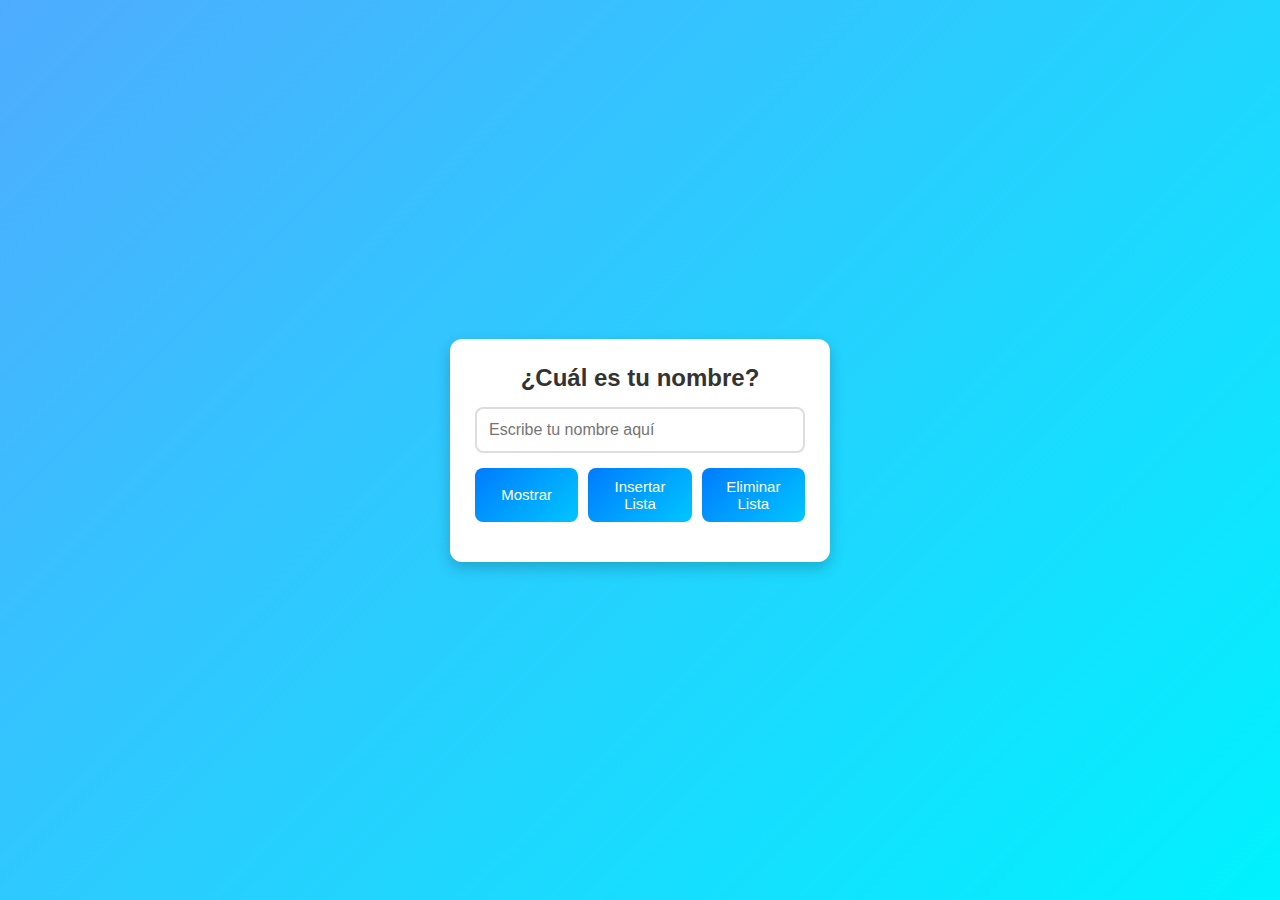
<file: JS y HTML c/index.html>
<!DOCTYPE html>
<html lang="es">

<head>
  <meta charset="UTF-8">
  <title>Ejemplo con onclick</title>

  <!-- ESTILOS CSS -->
  <link rel="stylesheet" href="estilos.css">
</head>

<body>
  <div class="card">
    <h2>¿Cuál es tu nombre?</h2>

    <input type="text" id="nombres" placeholder="Escribe tu nombre aquí" />
    <div class="botones">
      <button onclick="mostrarNombre()">Mostrar</button>
      <button onclick="InsertarLista()">Insertar Lista</button>
      <button onclick="EliminarLista()">Eliminar Lista</button>
    </div>

    <p id="mensaje"></p>
    <div id="resultado" class="lista-contenedor"></div>
  </div>

  <!-- SCRIPT -->
  <script src="scriptUCB.js"></script>
</body>

</html>
</file>
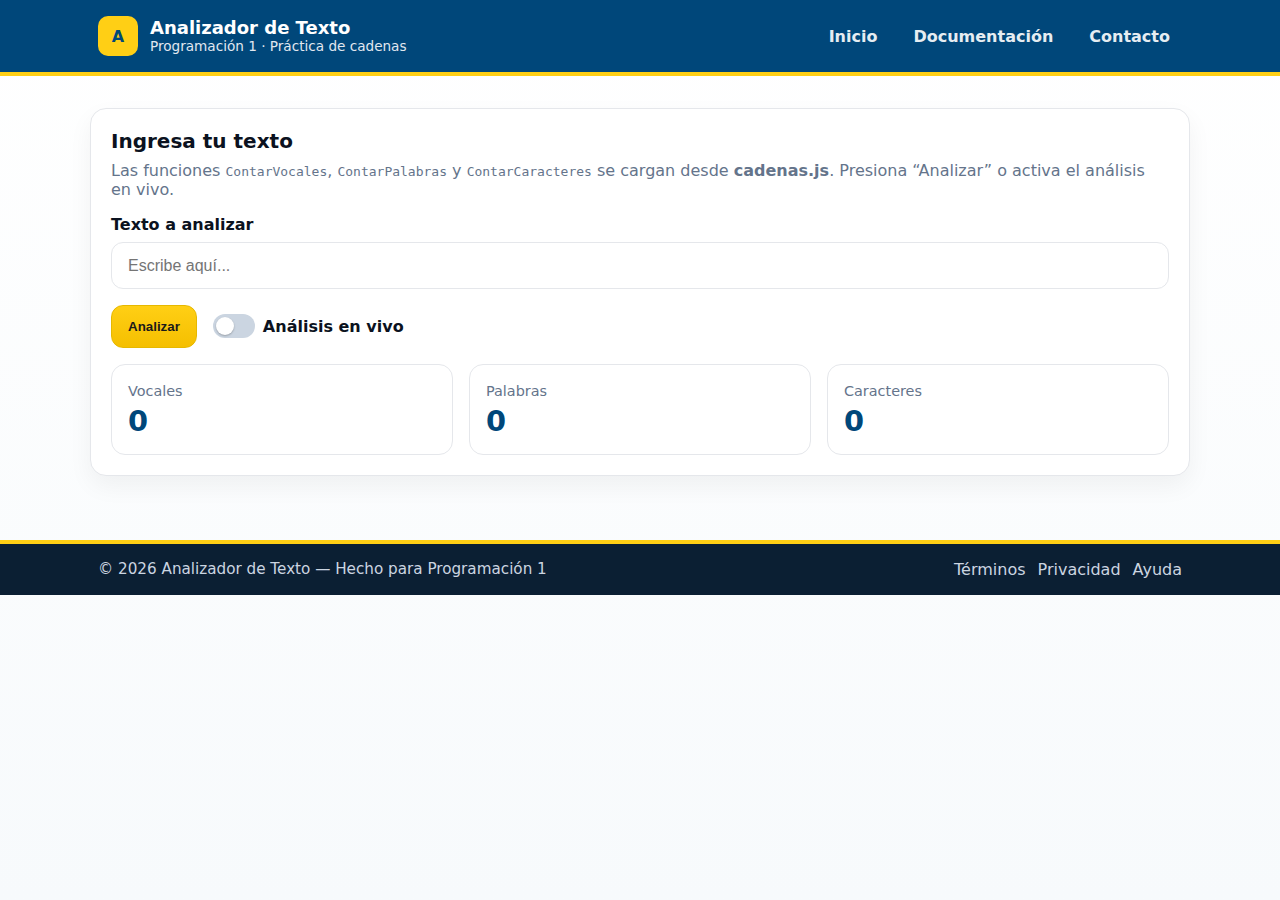
<file: tareA bien hecha/index.html>
<!DOCTYPE html>
<html lang="es">
<head>
  <meta charset="UTF-8" />
  <meta name="viewport" content="width=device-width, initial-scale=1" />
  <title>Analizador de Texto | Programación 1</title>
  <meta name="description" content="Página responsive para contar vocales, palabras y caracteres usando funciones definidas en cadenas.js." />

  <!-- Estilos -->
  <link rel="stylesheet" href="style.css" />
</head>
<body>
  <!-- Cabecera profesional -->
  <header class="header">
    <div class="container header__inner">
      <div class="brand">
        <div class="brand__logo" aria-hidden="true">A</div>
        <div class="brand__text">
          <h1 class="brand__title">Analizador de Texto</h1>
          <p class="brand__subtitle">Programación 1 · Práctica de cadenas</p>
        </div>
      </div>
      <nav class="nav" aria-label="Principal">
        <a href="#" class="nav__link">Inicio</a>
        <a href="#" class="nav__link">Documentación</a>
        <a href="#" class="nav__link">Contacto</a>
      </nav>
    </div>
  </header>

  <!-- Contenido principal -->
  <main class="main">
    <div class="container">
      <section class="card">
        <h2 class="card__title">Ingresa tu texto</h2>
        <p class="card__desc">Las funciones <code>ContarVocales</code>, <code>ContarPalabras</code> y <code>ContarCaracteres</code> se cargan desde <strong>cadenas.js</strong>. Presiona “Analizar” o activa el análisis en vivo.</p>

        <div class="input-group">
          <label for="textInput" class="label">Texto a analizar</label>
          <input id="textInput" class="input" type="text" placeholder="Escribe aquí..." autocomplete="off" />
        </div>

        <div class="actions">
          <button id="analyzeBtn" class="btn btn--primary" type="button">Analizar</button>

          <label class="switch">
            <input id="liveToggle" type="checkbox" />
            <span class="slider" aria-hidden="true"></span>
            <span class="switch__label">Análisis en vivo</span>
          </label>
        </div>

        <div class="results" role="status" aria-live="polite">
          <div class="stat">
            <span class="stat__label">Vocales</span>
            <span id="vowelsOut" class="stat__value">0</span>
          </div>
          <div class="stat">
            <span class="stat__label">Palabras</span>
            <span id="wordsOut" class="stat__value">0</span>
          </div>
          <div class="stat">
            <span class="stat__label">Caracteres</span>
            <span id="charsOut" class="stat__value">0</span>
          </div>
        </div>

        <div id="statusBar" class="status status--warning" hidden>
          <strong>Advertencia:</strong> No se encontraron las funciones en <code>cadenas.js</code>. Verifica que el archivo esté incluido y que las funciones existan en el ámbito global.
        </div>
      </section>
    </div>
  </main>

  <!-- Pie de página profesional -->
  <footer class="footer">
    <div class="container footer__inner">
      <p class="footer__copy">© <span id="year"></span> Analizador de Texto — Hecho para Programación 1</p>
      <ul class="footer__links">
        <li><a href="#" class="footer__link">Términos</a></li>
        <li><a href="#" class="footer__link">Privacidad</a></li>
        <li><a href="#" class="footer__link">Ayuda</a></li>
      </ul>
    </div>
  </footer>

  <!-- Tu archivo con las funciones: NO lo definimos aquí -->
  <script src="cadenas.js"></script>

  <!-- Lógica de la página (invoca a las funciones de cadenas.js) -->
  <script src="app.js"></script>
</body>
</html>
</file>
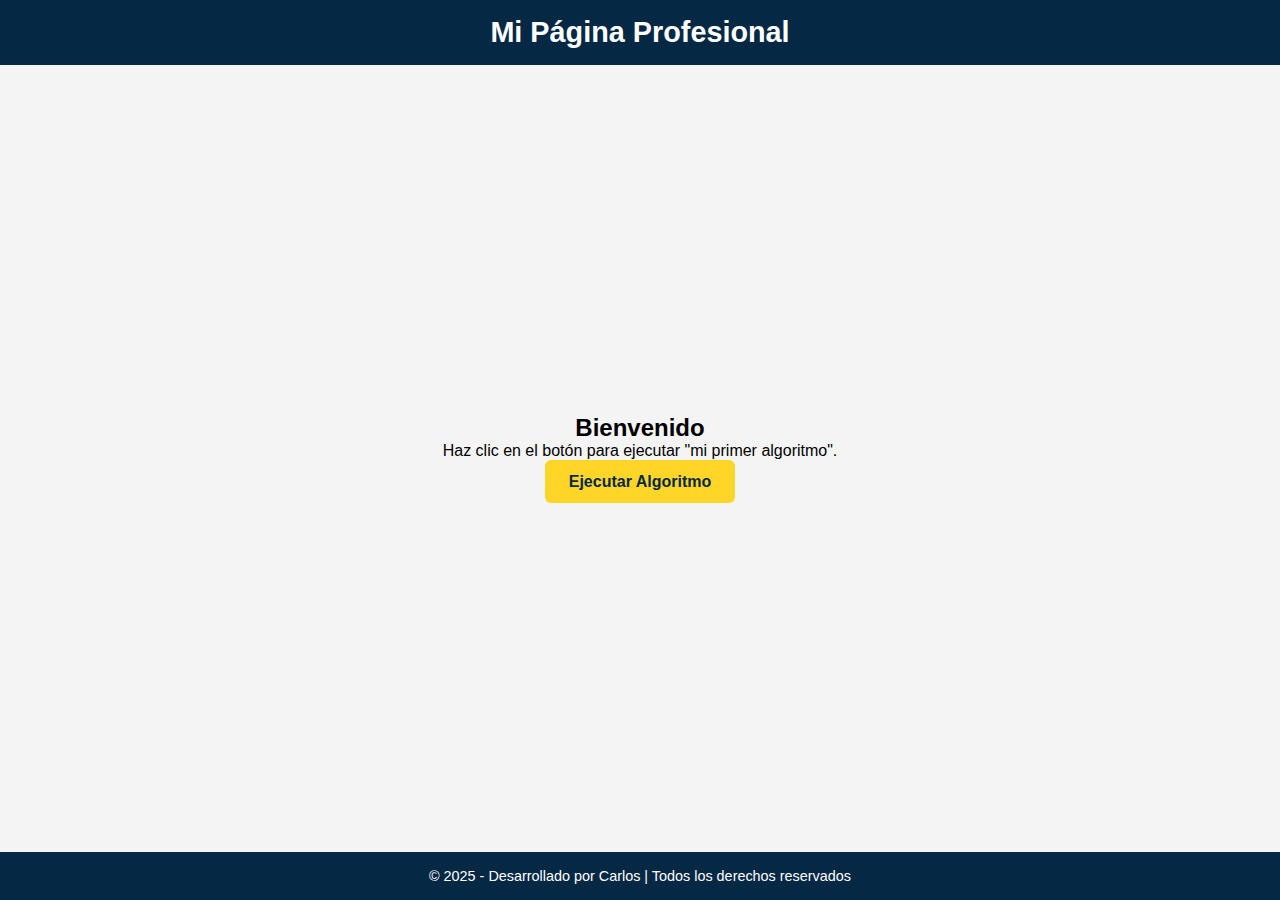
<file: index-chatgpt.html>
<!DOCTYPE html>
<html lang="es">
<head>
  <meta charset="UTF-8" />
  <meta name="viewport" content="width=device-width, initial-scale=1.0" />
  <title>Mi Página Profesional</title>
  <style>
    :root {
      --color-primario: #FFD527;
      --color-secundario: #052845;
    }

    * {
      margin: 0;
      padding: 0;
      box-sizing: border-box;
      font-family: "Segoe UI", Arial, sans-serif;
    }

    body {
      display: flex;
      flex-direction: column;
      min-height: 100vh;
      background-color: #f4f4f4;
    }

    /* Cabecera */
    header {
      background-color: var(--color-secundario);
      color: white;
      padding: 1rem 2rem;
      text-align: center;
    }

    header h1 {
      font-size: 1.8rem;
    }

    /* Contenido principal */
    main {
      flex: 1;
      padding: 2rem;
      display: flex;
      flex-direction: column;
      align-items: center;
      justify-content: center;
      text-align: center;
    }

    button {
      background-color: var(--color-primario);
      color: var(--color-secundario);
      border: none;
      padding: 0.8rem 1.5rem;
      font-size: 1rem;
      font-weight: bold;
      border-radius: 6px;
      cursor: pointer;
      transition: 0.3s;
    }

    button:hover {
      background-color: #e6c120;
    }

    /* Pie de página */
    footer {
      background-color: var(--color-secundario);
      color: white;
      padding: 1rem;
      text-align: center;
      font-size: 0.9rem;
    }

    /* Responsividad */
    @media (max-width: 600px) {
      header h1 {
        font-size: 1.4rem;
      }
      main {
        padding: 1rem;
      }
      button {
        width: 100%;
        max-width: 300px;
      }
    }
  </style>
</head>
<body>

  <header>
    <h1>Mi Página Profesional</h1>
  </header>

  <main>
    <h2>Bienvenido</h2>
    <p>Haz clic en el botón para ejecutar "mi primer algoritmo".</p>
    <button onclick="miPrimerAlgoritmo()">Ejecutar Algoritmo</button>
  </main>

  <footer>
    &copy; 2025 - Desarrollado por Carlos | Todos los derechos reservados
  </footer>

  <script>
    function miPrimerAlgoritmo() {
      alert("Hola, este es mi primer algoritmo ejecutado desde un botón.");
    }
  </script>
  <!-- Luego podrás vincular aprendiendo.js -->
  <!-- <script src="aprendiendo.js"></script> -->

</body>
</html>
</file>
<file: JS y HTML c/estilos.css>
* {
  box-sizing: border-box;
  margin: 0;
  padding: 0;
  font-family: 'Segoe UI', Tahoma, Geneva, Verdana, sans-serif;
}

body {
  background: linear-gradient(135deg, #4facfe, #00f2fe);
  display: flex;
  justify-content: center;
  align-items: center;
  height: 100vh;
  padding: 20px;
}

.card {
  background: white;
  padding: 25px;
  border-radius: 12px;
  box-shadow: 0px 6px 15px rgba(0, 0, 0, 0.2);
  text-align: center;
  width: 380px;
}

h2 {
  color: #333;
  margin-bottom: 15px;
}

input[type="text"] {
  width: 100%;
  padding: 12px;
  font-size: 16px;
  border: 2px solid #ddd;
  border-radius: 8px;
  margin-bottom: 15px;
  transition: all 0.3s ease;
}

input[type="text"]:focus {
  border-color: #007bff;
  outline: none;
  box-shadow: 0 0 6px rgba(0, 123, 255, 0.4);
}

.botones {
  display: flex;
  gap: 10px;
  margin-bottom: 15px;
  flex-wrap: wrap;
}

button {
  flex: 1;
  padding: 10px 15px;
  background: linear-gradient(135deg, #007bff, #00c6ff);
  color: white;
  border: none;
  border-radius: 8px;
  font-size: 15px;
  cursor: pointer;
  transition: transform 0.2s, background 0.3s;
}

button:hover {
  transform: scale(1.05);
  background: linear-gradient(135deg, #0056b3, #008cff);
}

#mensaje {
  margin: 10px 0;
  font-size: 18px;
  color: #333;
}

.lista-contenedor {
  margin-top: 15px;
  display: flex;
  flex-wrap: wrap;
  gap: 10px;
  justify-content: center;
}

.boton-lista {
  opacity: 0;
  transform: translateY(-10px);
  transition: all 0.4s ease;
  padding: 10px 15px;
  border: none;
  background: linear-gradient(135deg, #ff7eb3, #ff758c);
  color: white;
  border-radius: 8px;
  font-size: 14px;
  cursor: pointer;
}

.boton-lista.visible {
  opacity: 1;
  transform: translateY(0);
}
</file>
<file: tareA bien hecha/style.css>
:root{
  --primario: #FFCF15;
  --secundario: #00477A;
  --texto: #0b1220;
  --muted: #64748b;
  --bg: #f7fafc;
  --card: #ffffff;
  --borde: #e5e7eb;
  --ok: #1d9e6f;
  --warn: #b45309;
}

*{ box-sizing: border-box; }
html, body{ height:100%; }
body{
  margin:0;
  font-family: system-ui, -apple-system, "Segoe UI", Roboto, Ubuntu, "Helvetica Neue", Arial, "Noto Sans", "Apple Color Emoji","Segoe UI Emoji";
  color: var(--texto);
  background: linear-gradient(180deg, #ffffff, var(--bg));
}

/* Rejilla y contenedor */
.container{
  width:min(1100px, 92%);
  margin-inline:auto;
}

/* Cabecera */
.header{
  background: var(--secundario);
  color:#fff;
  border-bottom: 4px solid var(--primario);
}
.header__inner{
  display:flex;
  align-items:center;
  justify-content:space-between;
  gap:1rem;
  padding:1rem 0.5rem;
}
.brand{ display:flex; align-items:center; gap:0.75rem; }
.brand__logo{
  width:40px; height:40px; border-radius:10px;
  background: var(--primario);
  display:grid; place-items:center;
  font-weight:800; color:var(--secundario);
}
.brand__title{ margin:0; font-size:1.125rem; line-height:1.1; }
.brand__subtitle{ margin:0; font-size:0.85rem; color:#e2e8f0; }

.nav{ display:flex; gap:0.75rem; flex-wrap:wrap; }
.nav__link{
  color:#fff; text-decoration:none; font-weight:600; opacity:.9;
  padding:.5rem .75rem; border-radius:10px;
}
.nav__link:hover{ background: rgba(255,255,255,.12); opacity:1; }

/* Main */
.main{ padding:2rem 0; }
.card{
  background:var(--card);
  border:1px solid var(--borde);
  border-radius:16px;
  padding:1.25rem;
  box-shadow: 0 10px 25px rgba(0,0,0,.05);
}
.card__title{ margin:0 0 .5rem; font-size:1.25rem; }
.card__desc{ margin:.25rem 0 1rem; color:var(--muted); }

.input-group{ display:grid; gap:.5rem; margin-block: .5rem 1rem; }
.label{ font-weight:600; }
.input{
  border:1px solid var(--borde);
  border-radius:12px;
  padding:.85rem 1rem;
  font-size:1rem;
  outline:none;
}
.input:focus{ border-color: var(--secundario); box-shadow: 0 0 0 4px rgba(0,71,122,.12); }

/* Botones y acciones */
.actions{
  display:flex; align-items:center; gap:1rem; flex-wrap:wrap; margin-bottom:1rem;
}
.btn{
  border:0; cursor:pointer; border-radius:12px; padding:.8rem 1rem; font-weight:700;
}
.btn--primary{
  background: linear-gradient(180deg, var(--primario), #f5bf00);
  color:#1a1a1a;
  border:1px solid #e6b800;
}
.btn--primary:hover{ filter:brightness(.98); transform: translateY(-1px); }

/* Switch */
.switch{ display:inline-flex; align-items:center; gap:.5rem; cursor:pointer; user-select:none; }
.switch input{ display:none; }
.slider{
  position:relative; width:42px; height:24px; background:#cbd5e1; border-radius:20px; display:inline-block; transition:.2s;
}
.slider::after{
  content:""; position:absolute; top:3px; left:3px;
  width:18px; height:18px; background:#fff; border-radius:50%; transition:.2s;
  box-shadow: 0 1px 2px rgba(0,0,0,.25);
}
.switch input:checked + .slider{ background: var(--secundario); }
.switch input:checked + .slider::after{ transform:translateX(18px); }
.switch__label{ font-weight:600; color:var(--texto); }

/* Resultados */
.results{
  display:grid;
  grid-template-columns: repeat(3, minmax(0,1fr));
  gap:1rem;
}
.stat{
  background: #fff;
  border:1px solid var(--borde);
  border-radius:14px;
  padding:1rem;
}
.stat__label{ color:var(--muted); font-size:.9rem; }
.stat__value{ display:block; font-size:1.8rem; font-weight:800; color:var(--secundario); margin-top:.25rem; }

/* Barra de estado */
.status{
  margin-top:1rem;
  padding:.75rem 1rem;
  border-radius:12px;
  border:1px solid #f3d19c;
  background: #fff7ed;
  color:#713f12;
}
.status--ok{
  border-color:#b7e3cf; background:#f0fdf4; color:#065f46;
}
.status--warning{
  border-color:#f3d19c; background:#fff7ed; color:#713f12;
}

/* Footer */
.footer{
  margin-top:2rem;
  background: #0b1f33;
  color:#cbd5e1;
  border-top:4px solid var(--primario);
}
.footer__inner{
  display:flex; align-items:center; justify-content:space-between; gap:1rem;
  padding:1rem .5rem;
}
.footer__copy{ margin:0; font-size:.95rem; }
.footer__links{ list-style:none; display:flex; gap:.75rem; margin:0; padding:0; }
.footer__link{ color:#cbd5e1; text-decoration:none; }
.footer__link:hover{ color:#fff; text-decoration:underline; }

/* Responsive */
@media (max-width: 720px){
  .header__inner{ flex-direction:column; align-items:flex-start; }
  .results{ grid-template-columns: 1fr; }
}
</file>
